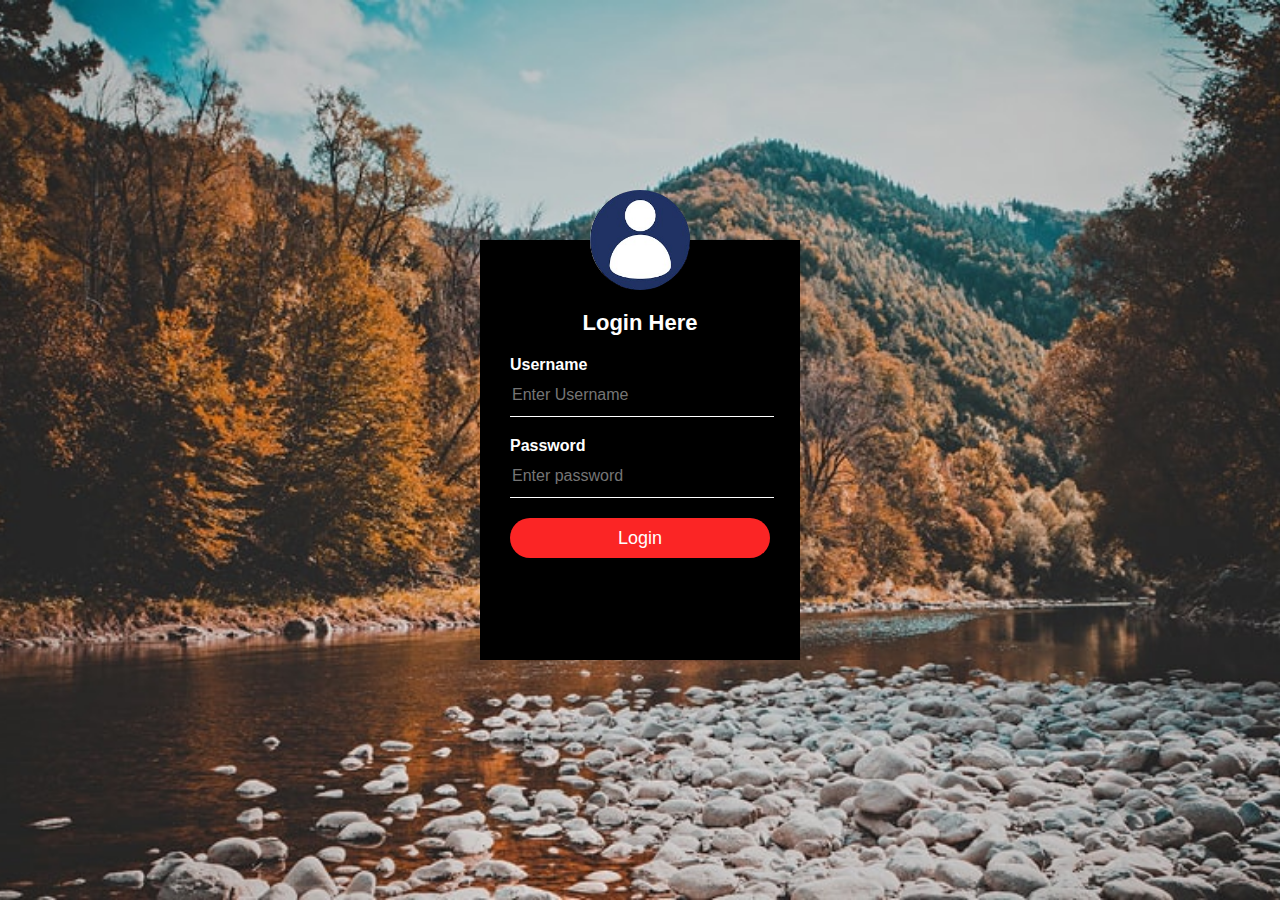
<file: index.html>
<!DOCTYPE html>
<html lang="en">
  <head>
    <meta charset="UTF-8" />
    <meta name="viewport" content="width=device-width, initial-scale=1.0" />
    <title>Login Form</title>
    <link rel="stylesheet" type="text/css" href="style.css" />
  </head>
  <body>
    <div class="loginbox">
      <img src="avatar3.jpg" class="avatar" alt="" />
      <h1>Login Here</h1>
      <form action="dashboard.html">
        <p>Username</p>
        <input type="text" name="" placeholder="Enter Username" />
        <p>Password</p>
        <input type="password" name="" placeholder="Enter password" />
        <input type="submit" name="" value="Login" />
      </form>
    </div>
  </body>
</html>
</file>
<file: style.css>
body {
  margin: 0px auto;
  padding-top: 0px;
  padding-bottom: 0px;
  background: url(login2.jpg);
  background-size: cover;
  background-position: center;
  background-repeat: no-repeat;
  background-attachment: fixed;
  font-family: sans-serif;
}

.loginbox {
  width: 320px;
  height: 420px;
  background: #000;
  color: #fff;
  top: 50%;
  left: 50%;
  position: absolute;
  transform: translate(-50%, -50%);
  box-sizing: border-box;
  padding: 70px 30px;
}

.avatar {
  width: 100px;
  height: 100px;
  border-radius: 50%;
  position: absolute;
  top: -50px;
  left: calc(50% - 50px);
}

h1 {
  margin: 0;
  padding: 0 0 20px;
  text-align: center;
  font-size: 22px;
}

.loginbox p {
  margin: 0;
  padding: 0;
  font-weight: bold;
}

.loginbox input {
  width: 100%;
  margin-bottom: 20px;
}

.loginbox input[type="text"],
input[type="password"] {
  border: none;
  border-bottom: 1px solid #fff;
  background: transparent;
  outline: none;
  height: 40px;
  color: #fff;
  font-size: 16px;
}

.loginbox input[type="submit"] {
  border: none;
  outline: none;
  height: 40px;
  background: #fb2525;
  color: #fff;
  font-size: 18px;
  border-radius: 20px;
}

.loginbox input[type="submit"]:hover {
  cursor: pointer;
  background: #ffc107;
  color: #000;
}
</file>
